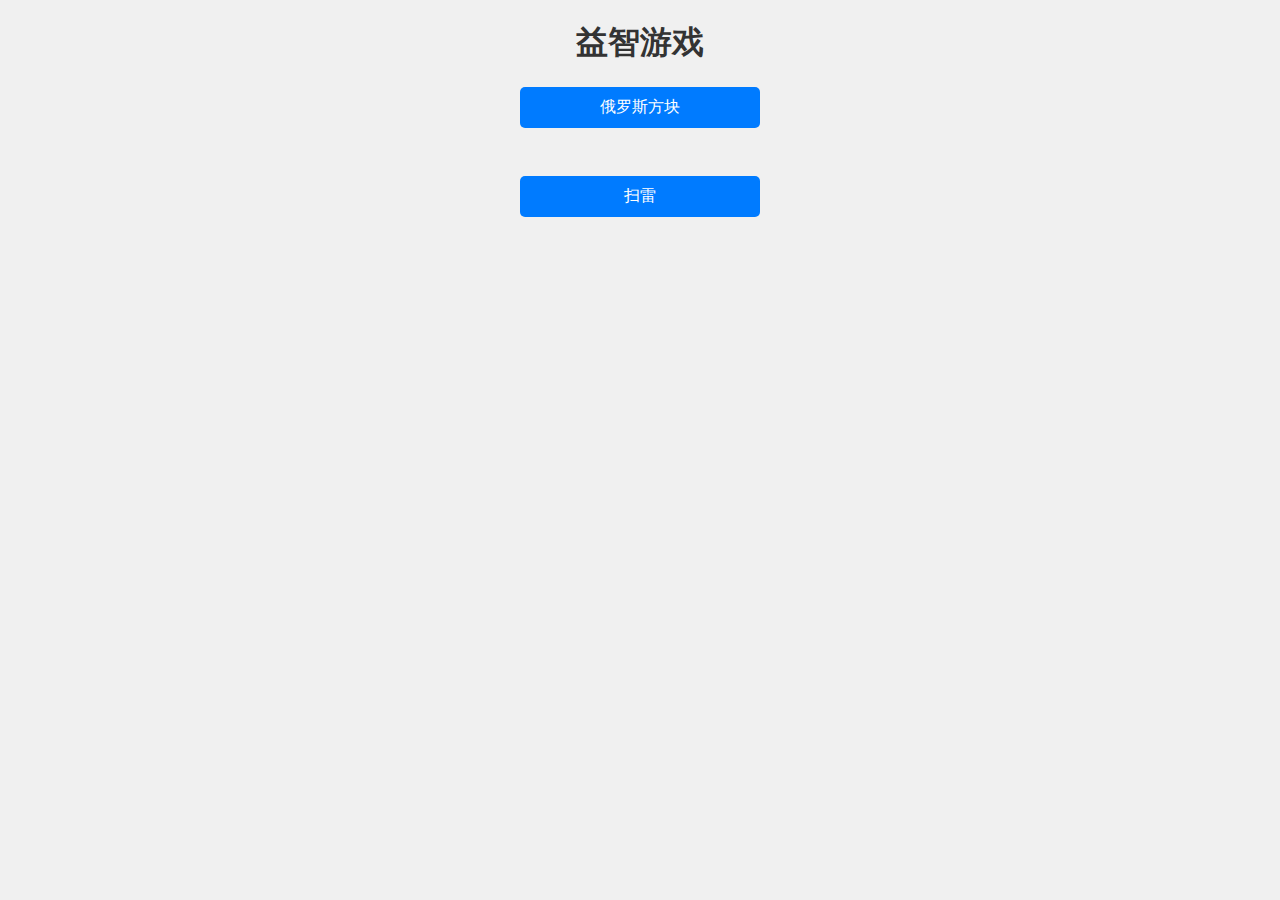
<file: index.html>
<!DOCTYPE html>
<html lang="en">

<head>
    <meta charset="UTF-8">
    <meta name="viewport" content="width=device-width, initial-scale=1.0">
    <title>益智游戏</title>
    <style>
        body {
            font-family: Arial, sans-serif;
            background-color: #f0f0f0;
            text-align: center;
        }

        h1 {
            color: #333;
        }

        a {
            display: block;
            text-decoration: none;
            color: white;
            background-color: #007BFF;
            padding: 10px 20px;
            border-radius: 5px;
            margin: 15px auto;
            width: 200px;
        }

        a:hover {
            background-color: #0056b3;
        }
    </style>
</head>

<body>
    <h1>益智游戏</h1>
    <a href="teris/teris.html">俄罗斯方块</a><br>
    <a href="mine/mine.html">扫雷</a>
</body>

</html>
</file>
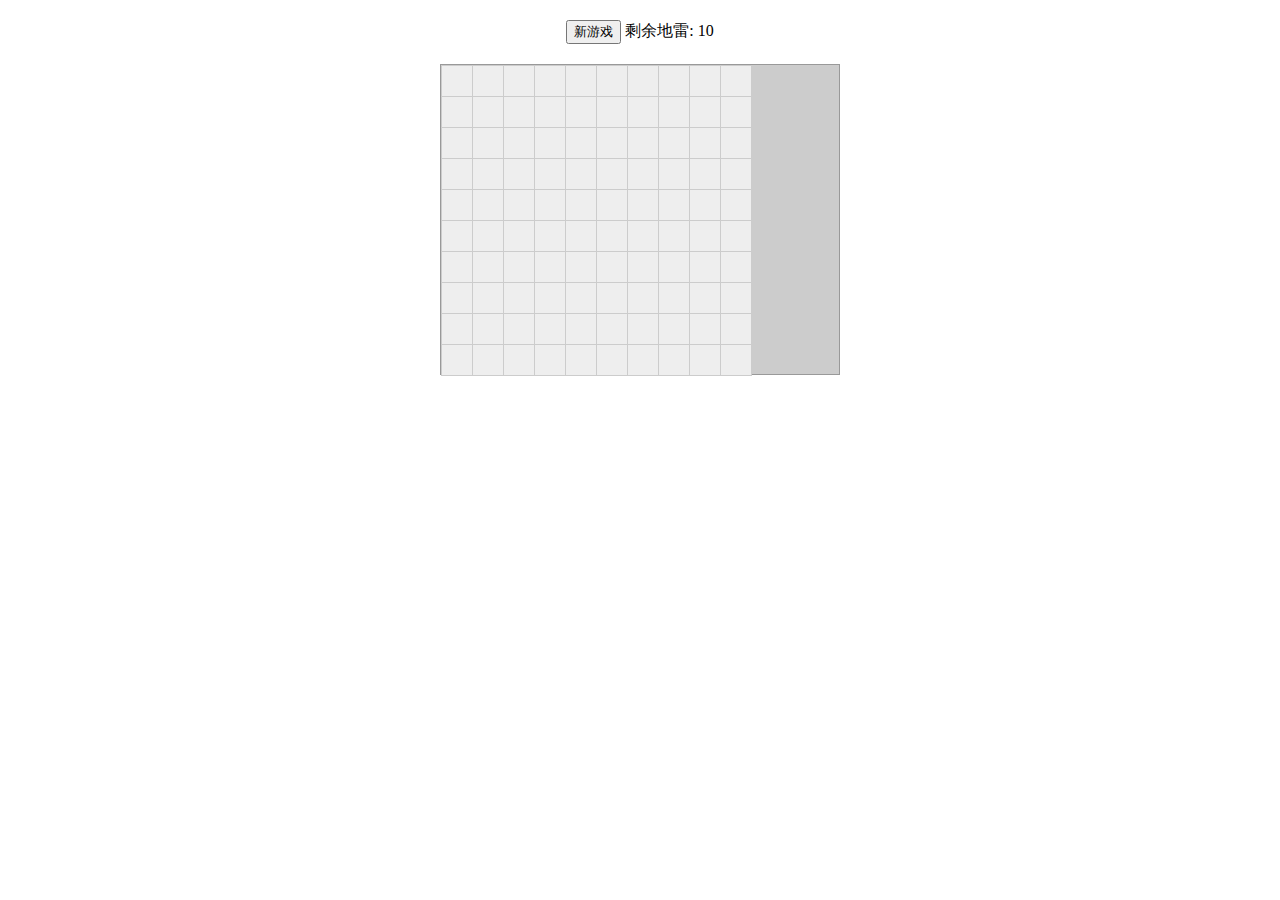
<file: mine.html>
<!DOCTYPE html>
<html lang="zh">
<head>
    <meta charset="UTF-8">
    <meta name="viewport" content="width=device-width, initial-scale=1.0">
    <title>扫雷游戏</title>
    <style>
        .container {
            max-width: 400px;
            margin: 20px auto;
            text-align: center;
        }

        .game-info {
            margin-bottom: 20px;
        }

        #board {
            display: grid;
            grid-template-columns: repeat(10, 30px);
            grid-template-rows: repeat(10, 30px);
            gap: 1px;
            background-color: #ccc;
            border: 1px solid #999;
            margin: 0 auto;
        }

        .cell {
            width: 30px;
            height: 30px;
            background-color: #eee;
            border: 1px solid #ccc;
            cursor: pointer;
            display: flex;
            align-items: center;
            justify-content: center;
            font-weight: bold;
        }

        .cell.revealed {
            background-color: #ddd;
        }

        .cell.mine {
            background-color: red;
        }

        .cell.flagged {
            background-color: yellow;
        }
    </style>
</head>
<body>
    <div class="container">
        <div class="game-info">
            <button id="new-game">新游戏</button>
            <span>剩余地雷: <span id="mines-count">10</span></span>
        </div>
        <div id="board"></div>
    </div>

    <script>
        class Minesweeper {
            constructor(rows = 10, cols = 10, mines = 10) {
                this.rows = rows;
                this.cols = cols;
                this.mines = mines;
                this.board = [];
                this.gameOver = false;
                this.minesCount = mines;
                this.init();
            }

            init() {
                // 创建空板
                for (let i = 0; i < this.rows; i++) {
                    this.board[i] = [];
                    for (let j = 0; j < this.cols; j++) {
                        this.board[i][j] = {
                            isMine: false,
                            revealed: false,
                            flagged: false,
                            neighborMines: 0
                        };
                    }
                }

                // 随机放置地雷
                let minesPlaced = 0;
                while (minesPlaced < this.mines) {
                    const row = Math.floor(Math.random() * this.rows);
                    const col = Math.floor(Math.random() * this.cols);
                    if (!this.board[row][col].isMine) {
                        this.board[row][col].isMine = true;
                        minesPlaced++;
                    }
                }

                // 计算每个格子周围的地雷数
                for (let i = 0; i < this.rows; i++) {
                    for (let j = 0; j < this.cols; j++) {
                        if (!this.board[i][j].isMine) {
                            this.board[i][j].neighborMines = this.countNeighborMines(i, j);
                        }
                    }
                }
            }

            countNeighborMines(row, col) {
                let count = 0;
                for (let i = -1; i <= 1; i++) {
                    for (let j = -1; j <= 1; j++) {
                        const newRow = row + i;
                        const newCol = col + j;
                        if (newRow >= 0 && newRow < this.rows && 
                            newCol >= 0 && newCol < this.cols && 
                            this.board[newRow][newCol].isMine) {
                            count++;
                        }
                    }
                }
                return count;
            }

            reveal(row, col) {
                if (this.gameOver || this.board[row][col].flagged || this.board[row][col].revealed) {
                    return;
                }

                this.board[row][col].revealed = true;

                if (this.board[row][col].isMine) {
                    this.gameOver = true;
                    this.revealAll();
                    alert('游戏结束！');
                    return;
                }

                if (this.board[row][col].neighborMines === 0) {
                    this.revealNeighbors(row, col);
                }

                if (this.checkWin()) {
                    alert('恭喜你赢了！');
                    this.gameOver = true;
                }
            }

            revealNeighbors(row, col) {
                for (let i = -1; i <= 1; i++) {
                    for (let j = -1; j <= 1; j++) {
                        const newRow = row + i;
                        const newCol = col + j;
                        if (newRow >= 0 && newRow < this.rows && 
                            newCol >= 0 && newCol < this.cols && 
                            !this.board[newRow][newCol].revealed) {
                            this.reveal(newRow, newCol);
                        }
                    }
                }
            }

            toggleFlag(row, col) {
                if (!this.board[row][col].revealed) {
                    this.board[row][col].flagged = !this.board[row][col].flagged;
                    this.minesCount += this.board[row][col].flagged ? -1 : 1;
                    document.getElementById('mines-count').textContent = this.minesCount;
                }
            }

            revealAll() {
                for (let i = 0; i < this.rows; i++) {
                    for (let j = 0; j < this.cols; j++) {
                        this.board[i][j].revealed = true;
                    }
                }
            }

            checkWin() {
                for (let i = 0; i < this.rows; i++) {
                    for (let j = 0; j < this.cols; j++) {
                        if (!this.board[i][j].isMine && !this.board[i][j].revealed) {
                            return false;
                        }
                    }
                }
                return true;
            }
        }

        // 游戏初始化
        let game = new Minesweeper();
        const board = document.getElementById('board');

        function renderBoard() {
            board.innerHTML = '';
            for (let i = 0; i < game.rows; i++) {
                for (let j = 0; j < game.cols; j++) {
                    const cell = document.createElement('div');
                    cell.className = 'cell';
                    
                    if (game.board[i][j].revealed) {
                        cell.classList.add('revealed');
                        if (game.board[i][j].isMine) {
                            cell.classList.add('mine');
                            cell.textContent = '💣';
                        } else if (game.board[i][j].neighborMines > 0) {
                            cell.textContent = game.board[i][j].neighborMines;
                        }
                    } else if (game.board[i][j].flagged) {
                        cell.classList.add('flagged');
                        cell.textContent = '🚩';
                    }

                    cell.addEventListener('click', () => {
                        game.reveal(i, j);
                        renderBoard();
                    });

                    cell.addEventListener('contextmenu', (e) => {
                        e.preventDefault();
                        game.toggleFlag(i, j);
                        renderBoard();
                    });

                    board.appendChild(cell);
                }
            }
        }

        // 初始渲染
        renderBoard();

        // 新游戏按钮
        document.getElementById('new-game').addEventListener('click', () => {
            game = new Minesweeper();
            renderBoard();
            document.getElementById('mines-count').textContent = game.mines;
        });
    </script>
</body>
</html>
</file>
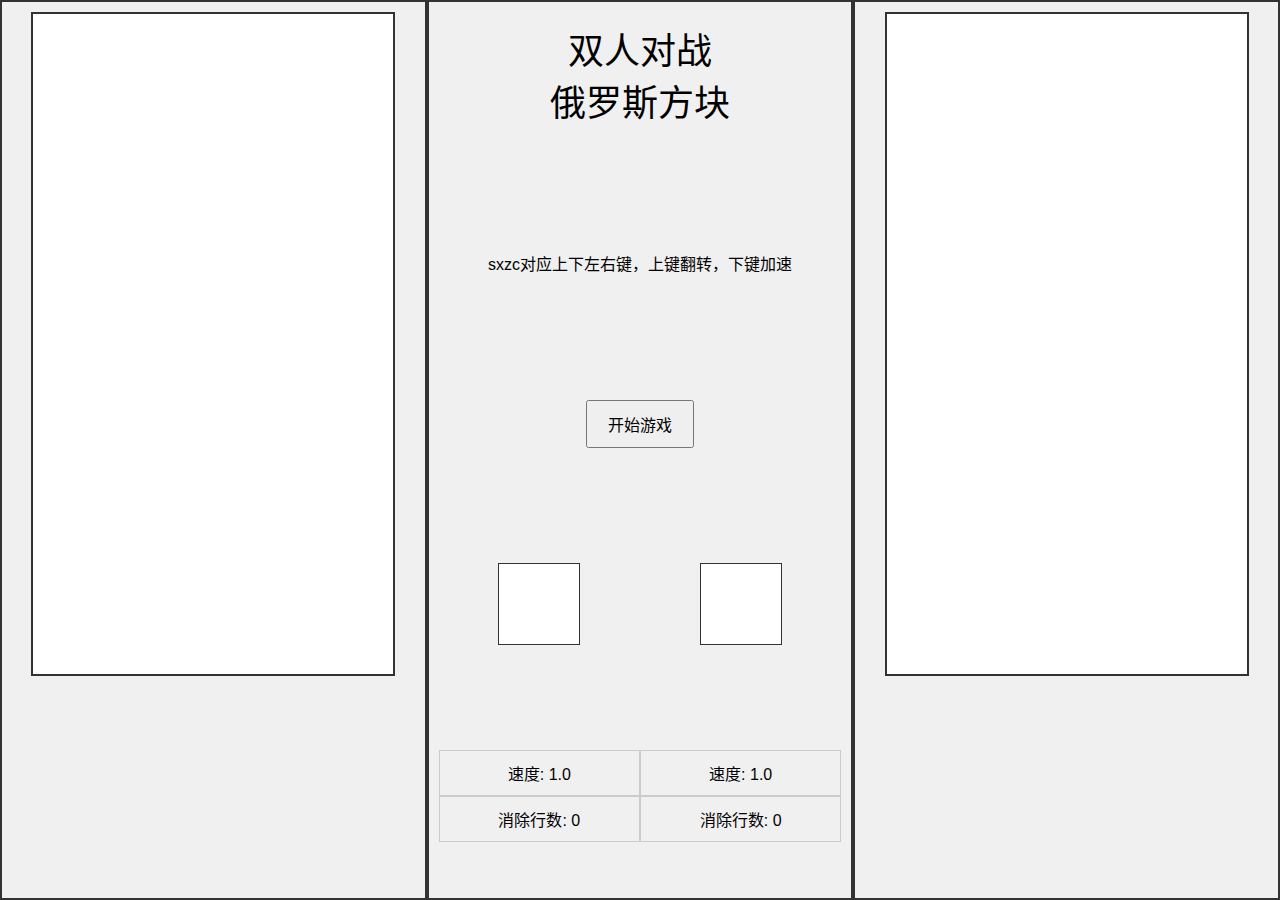
<file: teris.html>
<!DOCTYPE html>
<html lang="zh-CN">
<head>
    <meta charset="UTF-8">
    <meta name="viewport" content="width=device-width, initial-scale=1.0">
    <title>双人对战俄罗斯方块</title>
    <style>
        body {
            display: flex;
            flex-direction: column;
            align-items: center;
            background-color: #f0f0f0;
            font-family: Arial, sans-serif;
            margin: 0;
            height: 100vh;
        }
        .container {
            display: flex;
            width: 100%;
            height: 100%;
        }
        .section {
            flex: 1;
            display: flex;
            flex-direction: column;
            align-items: center;
            padding: 10px;
            border: 2px solid #333;
            box-sizing: border-box;
        }
        .middle {
            flex-direction: column;
            justify-content: space-between;
            border: 2px solid #333;
        }
        .title {
            text-align: center;
            font-size: 36px; /* 增加字体大小 */
            margin: 10px 0;
        }
        .info-grid {
            display: grid;
            grid-template-columns: 1fr 1fr;
            grid-template-rows: repeat(3, 1fr);
            width: 100%;
            text-align: center;
        }
        .info-grid div {
            border: 1px solid #ccc;
            padding: 10px;
        }
        .next-block {
            display: flex;
            justify-content: space-around;
            width: 100%;
        }
        .next-block canvas {
            width: 80px; /* Adjusted for 4x4 region */
            height: 80px; /* Adjusted for 4x4 region */
            background-color: #fff;
            border: 1px solid #333;
        }
        canvas {
            width: 360px; /* 12 blocks * 30 pixels */
            height: 660px; /* 22 blocks * 30 pixels */
            background-color: #fff;
            border: 2px solid #333;
        }
        #result {
            display: none;
            margin-top: 20px;
            font-size: 20px;
        }
        #result .winner {
            font-size: 30px; /* 增加获胜方字体大小 */
        }
        #startButton {
            margin: 10px;
            padding: 10px 20px;
            font-size: 16px;
            cursor: pointer;
        }
        .controls {
            text-align: center;
            margin: 10px 0;
            font-size: 16px; /* 提示信息字体大小 */
        }
    </style>
</head>
<body>
    <div class="container">
        <div class="section">
            <canvas id="leftGameCanvas" width="360" height="660"></canvas>
        </div>
        <div class="section middle">
            <div class="title">双人对战<br>俄罗斯方块</div>
            <div class="controls">sxzc对应上下左右键，上键翻转，下键加速</div>
            <button id="startButton">开始游戏</button>
            <div class="next-block">
                <canvas id="leftNextBlockShape" width="80" height="80"></canvas>
                <canvas id="rightNextBlockShape" width="80" height="80"></canvas>
            </div>
            <div class="info-grid">
                <div id="leftSpeed">速度: 1.0</div>
                <div id="rightSpeed">速度: 1.0</div>
                <div id="leftCleared">消除行数: 0</div>
                <div id="rightCleared">消除行数: 0</div>
            </div>
            <div id="result"></div>
        </div>
        <div class="section">
            <canvas id="rightGameCanvas" width="360" height="660"></canvas>
        </div>
    </div>
    <script>
        const grid = 30; // 基本方块大小保持为30像素
        const tetrominoes = [
            { shape: [[1, 1, 1, 1]], color: 'cyan' },
            { shape: [[1, 1], [1, 1]], color: 'yellow' },
            { shape: [[0, 1, 0], [1, 1, 1]], color: 'purple' },
            { shape: [[1, 0, 0], [1, 1, 1]], color: 'blue' },
            { shape: [[0, 0, 1], [1, 1, 1]], color: 'orange' },
            { shape: [[0, 1, 1], [1, 1, 0]], color: 'green' },
            { shape: [[1, 1, 0], [0, 1, 1]], color: 'red' }
        ];

        let leftSpeed = 1.0;
        let rightSpeed = 1.0;
        let leftClearedLines = 0;
        let rightClearedLines = 0;
        let startTime;
        let gameOver = false;

        function updateSpeedDisplay() {
            document.getElementById('leftSpeed').textContent = `速度: ${leftSpeed.toFixed(1)}`;
            document.getElementById('rightSpeed').textContent = `速度: ${rightSpeed.toFixed(1)}`;
        }

        function showResult(winner) {
            const resultDiv = document.getElementById('result');
            const duration = Math.floor((Date.now() - startTime) / 1000);
            resultDiv.innerHTML = `
                对战结束！<br>
                持续时间: ${duration} 秒<br>
                左方消除行数: ${leftClearedLines}<br>
                右方消除行数: ${rightClearedLines}<br>
                <span class="winner">获胜方: ${winner}</span>
            `;
            resultDiv.style.display = 'block';
        }

        function createTetrisGame(canvasId, controls, speedId, nextBlockId, clearedId, nextBlockShapeId) {
            const canvas = document.getElementById(canvasId);
            const context = canvas.getContext('2d');
            const nextBlockElement = document.getElementById(nextBlockId);
            const clearedElement = document.getElementById(clearedId);
            const nextBlockShapeCanvas = document.getElementById(nextBlockShapeId);
            const nextBlockShapeContext = nextBlockShapeCanvas.getContext('2d');

            let board = Array.from({ length: 22 }, () => Array(12).fill(0)); // 调整为22行和12列
            let tetromino = getRandomTetromino();
            let nextTetromino = getRandomTetromino(); // 初始化下一个方块
            let posX = 3, posY = 0;
            let gameOverLocal = false;

            function getRandomTetromino() {
                const { shape, color } = tetrominoes[Math.floor(Math.random() * tetrominoes.length)];
                return { shape, color };
            }

            function drawBoard() {
                context.clearRect(0, 0, canvas.width, canvas.height);
                board.forEach((row, y) => {
                    row.forEach((value, x) => {
                        if (value) {
                            context.fillStyle = value;
                            context.fillRect(x * grid, y * grid, grid - 1, grid - 1);
                        }
                    });
                });
                drawTetromino();
            }

            function drawTetromino() {
                tetromino.shape.forEach((row, y) => {
                    row.forEach((value, x) => {
                        if (value) {
                            context.fillStyle = tetromino.color;
                            context.fillRect((posX + x) * grid, (posY + y) * grid, grid - 1, grid - 1);
                        }
                    });
                });
            }

            function drawNextBlockShape() {
                nextBlockShapeContext.clearRect(0, 0, nextBlockShapeCanvas.width, nextBlockShapeCanvas.height);
                nextTetromino.shape.forEach((row, y) => {
                    row.forEach((value, x) => {
                        if (value) {
                            nextBlockShapeContext.fillStyle = nextTetromino.color;
                            nextBlockShapeContext.fillRect(x * 20, y * 20, 19, 19);
                        }
                    });
                });
            }

            function moveTetromino(dir) {
                posX += dir;
                if (collision()) {
                    posX -= dir;
                }
            }

            function dropTetromino() {
                posY++;
                if (collision()) {
                    posY--;
                    merge();
                    resetTetromino();
                    if (collision()) {
                        gameOverLocal = true;
                    }
                }
            }

            function rotateTetromino() {
                const rotatedShape = tetromino.shape[0].map((_, index) =>
                    tetromino.shape.map(row => row[index]).reverse()
                );
                const originalShape = tetromino.shape;
                tetromino.shape = rotatedShape;
                if (collision()) {
                    tetromino.shape = originalShape;
                }
            }

            function collision() {
                return tetromino.shape.some((row, y) => {
                    return row.some((value, x) => {
                        let newX = posX + x;
                        let newY = posY + y;
                        return value && (newY >= 22 || newX < 0 || newX >= 12 || board[newY][newX]); // 调整为22行和12列
                    });
                });
            }

            function merge() {
                tetromino.shape.forEach((row, y) => {
                    row.forEach((value, x) => {
                        if (value) {
                            board[posY + y][posX + x] = tetromino.color;
                        }
                    });
                });
                clearRows();
            }

            function clearRows() {
                let linesCleared = 0;
                board = board.reduce((acc, row) => {
                    if (row.every(cell => cell)) {
                        acc.unshift(Array(12).fill(0)); // 调整为12列
                        linesCleared++;
                    } else {
                        acc.push(row);
                    }
                    return acc;
                }, []);
                if (linesCleared > 0) {
                    if (canvasId === 'leftGameCanvas') {
                        leftClearedLines += linesCleared;
                        rightSpeed *= 1.1; // 增加右方速度
                    } else {
                        rightClearedLines += linesCleared;
                        leftSpeed *= 1.1; // 增加左方速度
                    }
                    clearedElement.textContent = `消除行数: ${canvasId === 'leftGameCanvas' ? leftClearedLines : rightClearedLines}`;
                    updateSpeedDisplay();
                }
            }

            function resetTetromino() {
                tetromino = nextTetromino;
                nextTetromino = getRandomTetromino();
                posX = 3;
                posY = 0;
                drawNextBlockShape();
            }

            document.addEventListener('keydown', (event) => {
                if (gameOver || gameOverLocal) return;
                if (event.key === controls.left) {
                    moveTetromino(-1);
                } else if (event.key === controls.right) {
                    moveTetromino(1);
                } else if (event.key === controls.down) {
                    dropTetromino();
                } else if (event.key === controls.rotate) {
                    rotateTetromino();
                }
                drawBoard();
            });

            function gameLoop() {
                if (gameOver || gameOverLocal) {
                    if (gameOverLocal) {
                        gameOver = true;
                        const winner = canvasId === 'leftGameCanvas' ? '右方' : '左方';
                        showResult(winner);
                    }
                    context.fillStyle = 'black';
                    context.font = '48px Arial';
                    context.fillText('游戏结束', 25, canvas.height / 2);
                    return;
                }
                dropTetromino();
                drawBoard();
                setTimeout(gameLoop, 1000 / (canvasId === 'leftGameCanvas' ? leftSpeed : rightSpeed));
            }

            // 初始绘制下一个方块
            drawNextBlockShape();
            gameLoop();
        }

        document.getElementById('startButton').addEventListener('click', () => {
            leftSpeed = 1.0;
            rightSpeed = 1.0;
            leftClearedLines = 0;
            rightClearedLines = 0;
            gameOver = false;
            document.getElementById('result').style.display = 'none';
            document.getElementById('leftCleared').textContent = '消除行数: 0';
            document.getElementById('rightCleared').textContent = '消除行数: 0';
            startTime = Date.now();
            createTetrisGame('leftGameCanvas', { left: 'z', down: 'x', right: 'c', rotate: 's' }, 'leftSpeed', 'leftNextBlock', 'leftCleared', 'leftNextBlockShape');
            createTetrisGame('rightGameCanvas', { left: 'ArrowLeft', down: 'ArrowDown', right: 'ArrowRight', rotate: 'ArrowUp' }, 'rightSpeed', 'rightNextBlock', 'rightCleared', 'rightNextBlockShape');
            updateSpeedDisplay();
        });
    </script>
</body>
</html>
</file>
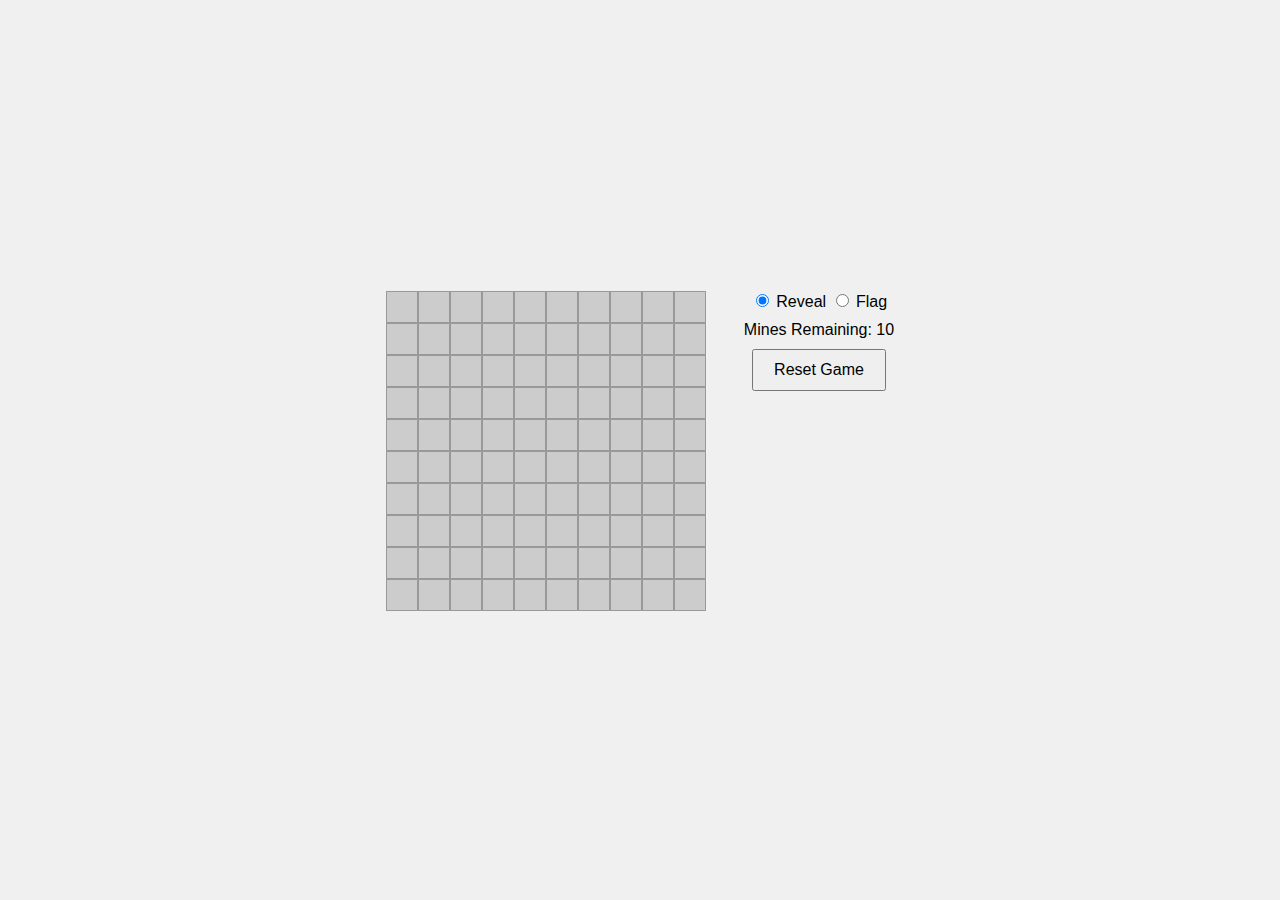
<file: mine/mine.html>
<!DOCTYPE html>
<html lang="en">
<head>
    <meta charset="UTF-8">
    <meta name="viewport" content="width=device-width, initial-scale=1.0">
    <title>Minesweeper</title>
    <link rel="stylesheet" href="styles.css">
</head>
<body>
    <div class="game-container">
        <div id="board"></div>
        <div id="info-area">
            <div class="mode-selector">
                <label>
                    <input type="radio" name="mode" value="reveal" checked> Reveal
                </label>
                <label>
                    <input type="radio" name="mode" value="flag"> Flag
                </label>
            </div>
            <div id="mines-remaining">Mines Remaining: <span id="mines-count">10</span></div>
            <button id="reset">Reset Game</button>
            <div id="game-status"></div>
        </div>
    </div>
    <script src="script.js"></script>
</body>
</html>
</file>
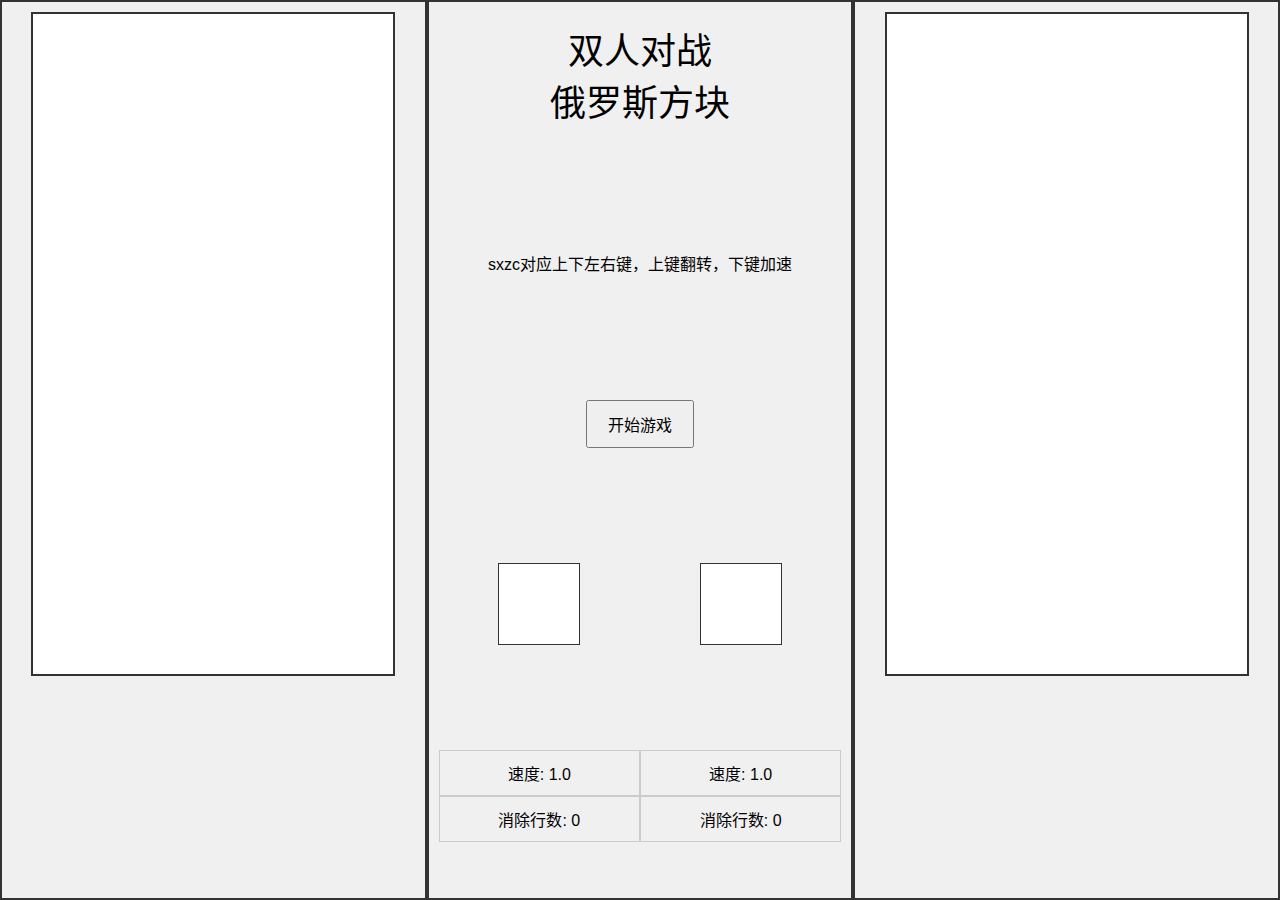
<file: teris/teris.html>
<!DOCTYPE html>
<html lang="zh-CN">
<head>
    <meta charset="UTF-8">
    <meta name="viewport" content="width=device-width, initial-scale=1.0">
    <title>双人对战俄罗斯方块</title>
    <link rel="stylesheet" href="style.css"> <!-- 引入 CSS 文件 -->
</head>
<body>
    <div class="container">
        <div class="section">
            <canvas id="leftGameCanvas" width="360" height="660"></canvas>
        </div>
        <div class="section middle">
            <div class="title">双人对战<br>俄罗斯方块</div>
            <div class="controls">sxzc对应上下左右键，上键翻转，下键加速</div>
            <button id="startButton">开始游戏</button>
            <div class="next-block">
                <canvas id="leftNextBlockShape" width="80" height="80"></canvas>
                <canvas id="rightNextBlockShape" width="80" height="80"></canvas>
            </div>
            <div class="info-grid">
                <div id="leftSpeed">速度: 1.0</div>
                <div id="rightSpeed">速度: 1.0</div>
                <div id="leftCleared">消除行数: 0</div>
                <div id="rightCleared">消除行数: 0</div>
            </div>
            <div id="result"></div>
        </div>
        <div class="section">
            <canvas id="rightGameCanvas" width="360" height="660"></canvas>
        </div>
    </div>
    <script src="script.js"></script> <!-- 引入 JavaScript 文件 -->
</body>
</html>
</file>
<file: mine/styles.css>
body {
    font-family: Arial, sans-serif;
    display: flex;
    justify-content: center;
    align-items: center;
    height: 100vh;
    margin: 0;
    background-color: #f0f0f0;
}

.game-container {
    display: flex;
    flex-direction: row;
    align-items: flex-start;
}

#board {
    display: grid;
    grid-template-columns: repeat(10, 30px);
    grid-template-rows: repeat(10, 30px);
    gap: 2px;
    margin: 20px;
}

.cell {
    width: 30px;
    height: 30px;
    background-color: #ccc;
    display: flex;
    justify-content: center;
    align-items: center;
    cursor: pointer;
    font-size: 14px;
    font-weight: bold;
    border: 1px solid #999;
}

.cell.revealed {
    background-color: #ddd;
}

.cell.mine {
    background-color: #ff4444;
}

.cell.flagged {
    background-color: #ffcc00;
}

.cell.flagged::after {
    content: '🚩';
}

#info-area {
    display: flex;
    flex-direction: column;
    align-items: center;
    margin: 20px;
}

.mode-selector {
    margin-bottom: 10px;
}

#reset {
    padding: 10px 20px;
    font-size: 16px;
    cursor: pointer;
    margin-bottom: 10px;
}

#mines-remaining {
    font-size: 16px;
    margin-bottom: 10px;
}

#game-status {
    font-size: 18px;
    font-weight: bold;
    color: green;
}

@media (max-width: 600px) {
    .game-container {
        flex-direction: column;
    }

    #info-area {
        width: 100%;
        margin-top: 0;
    }
}
</file>
<file: teris/style.css>
body {
    display: flex;
    flex-direction: column;
    align-items: center;
    background-color: #f0f0f0;
    font-family: Arial, sans-serif;
    margin: 0;
    height: 100vh;
}
.container {
    display: flex;
    width: 100%;
    height: 100%;
}
.section {
    flex: 1;
    display: flex;
    flex-direction: column;
    align-items: center;
    padding: 10px;
    border: 2px solid #333;
    box-sizing: border-box;
}
.middle {
    flex-direction: column;
    justify-content: space-between;
    border: 2px solid #333;
}
.title {
    text-align: center;
    font-size: 36px; /* 增加字体大小 */
    margin: 10px 0;
}
.info-grid {
    display: grid;
    grid-template-columns: 1fr 1fr;
    grid-template-rows: repeat(3, 1fr);
    width: 100%;
    text-align: center;
}
.info-grid div {
    border: 1px solid #ccc;
    padding: 10px;
}
.next-block {
    display: flex;
    justify-content: space-around;
    width: 100%;
}
.next-block canvas {
    width: 80px; /* Adjusted for 4x4 region */
    height: 80px; /* Adjusted for 4x4 region */
    background-color: #fff;
    border: 1px solid #333;
}
canvas {
    width: 360px; /* 12 blocks * 30 pixels */
    height: 660px; /* 22 blocks * 30 pixels */
    background-color: #fff;
    border: 2px solid #333;
}
#result {
    display: none;
    margin-top: 20px;
    font-size: 20px;
}
#result .winner {
    font-size: 30px; /* 增加获胜方字体大小 */
}
#startButton {
    margin: 10px;
    padding: 10px 20px;
    font-size: 16px;
    cursor: pointer;
}
.controls {
    text-align: center;
    margin: 10px 0;
    font-size: 16px; /* 提示信息字体大小 */
}
</file>
